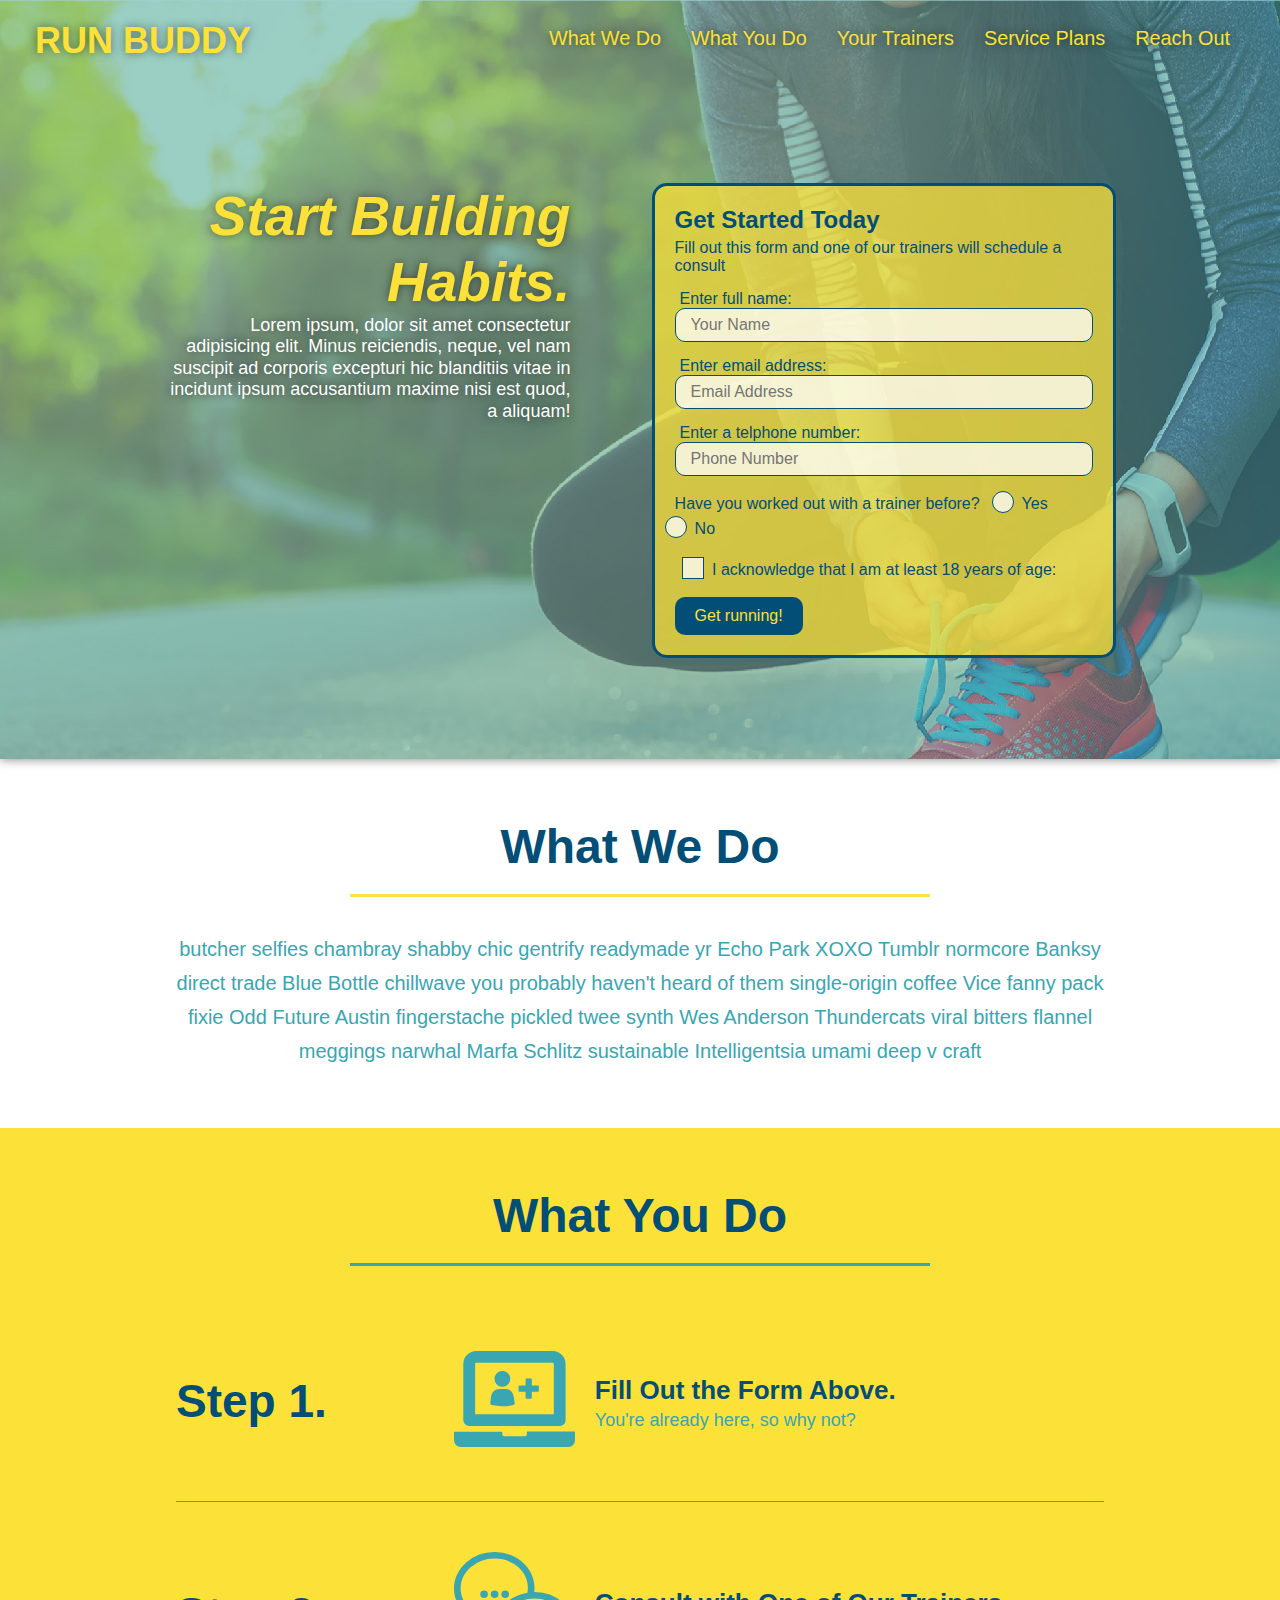
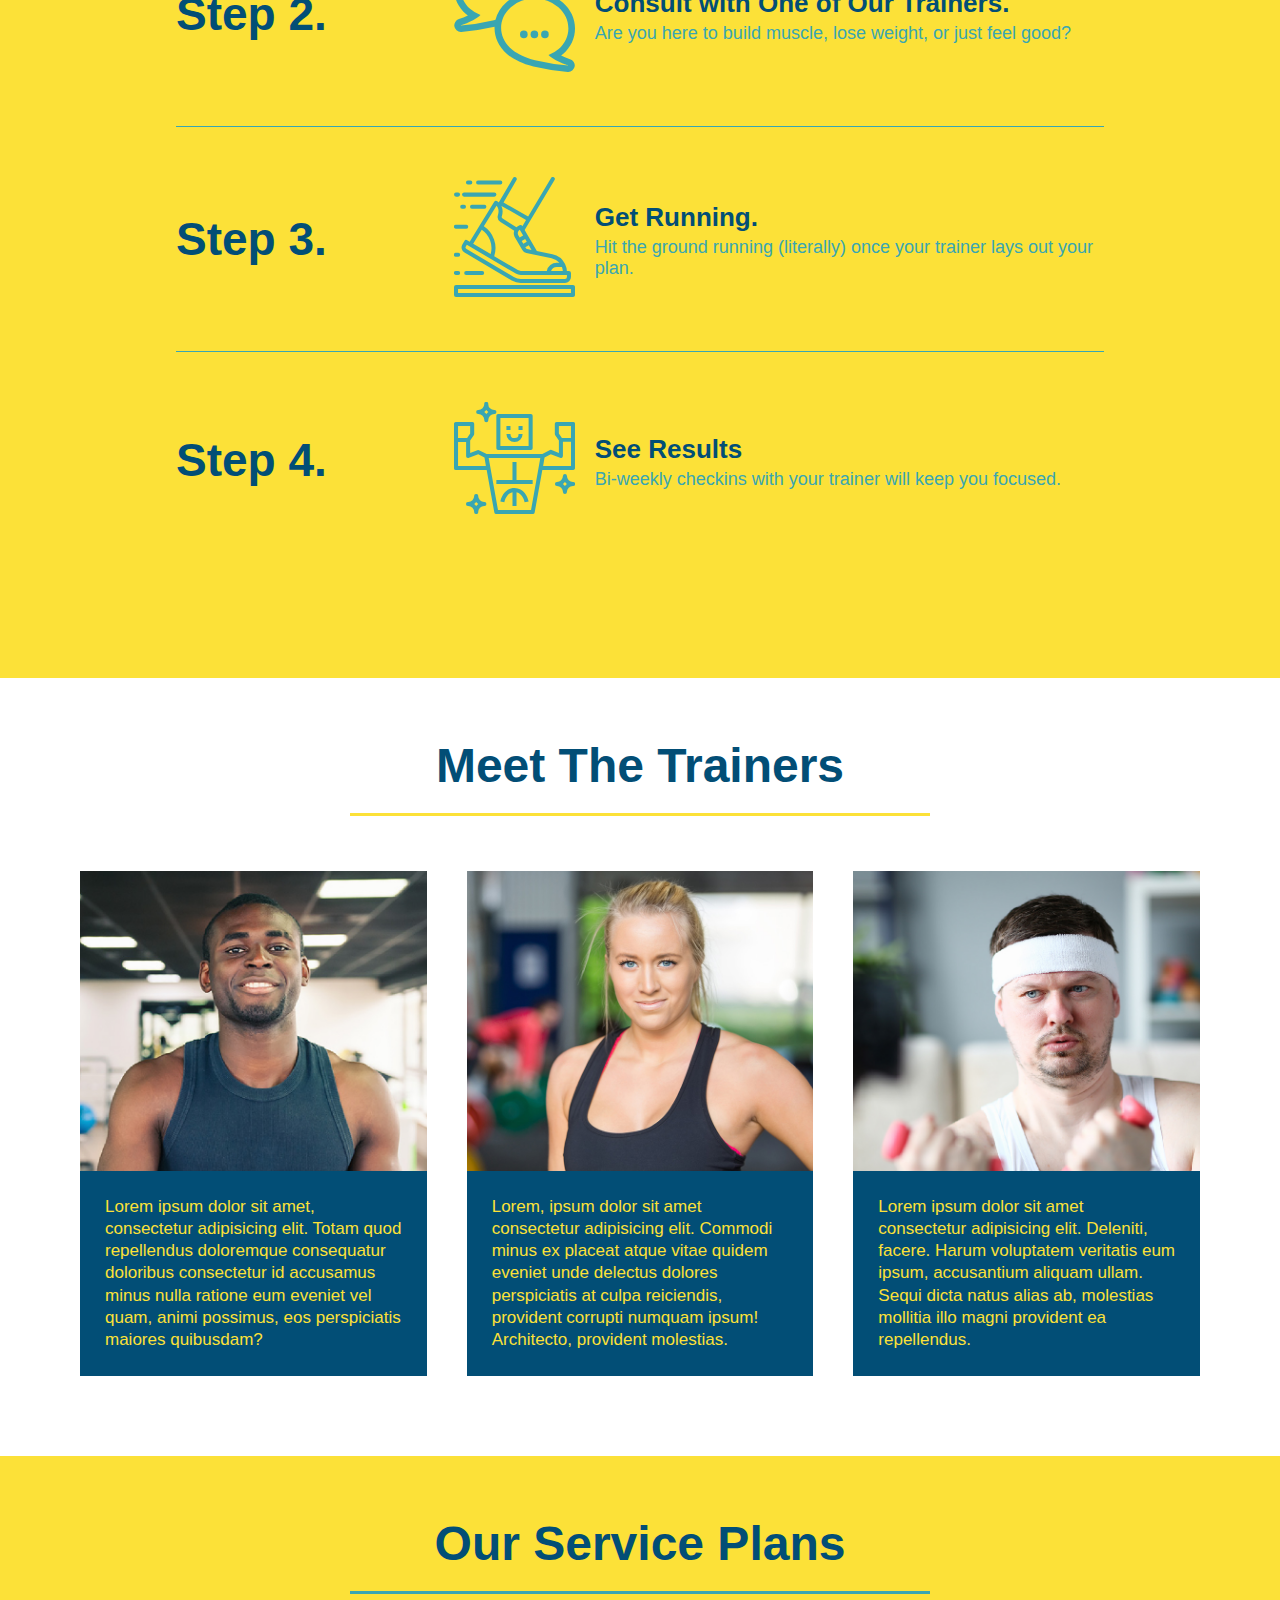
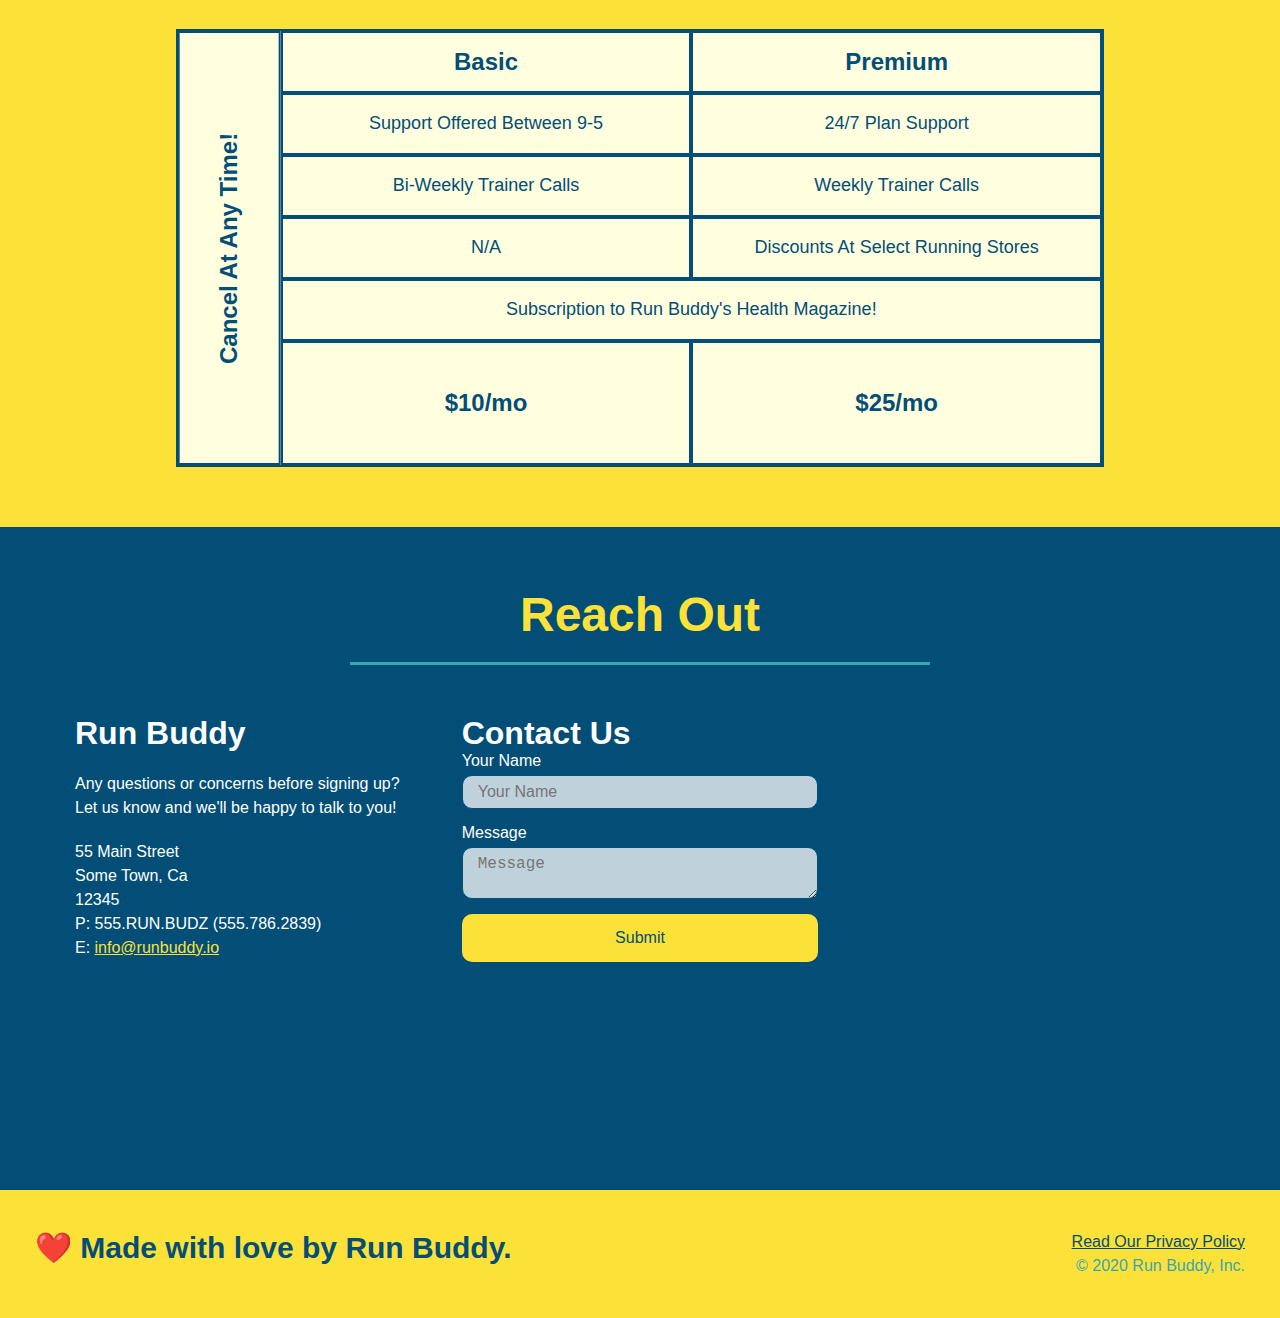
<file: index.html>
<!DOCTYPE html>
<html lang="en">
    <head>
        <meta charset="UTF-8" />
        <title>Run Buddy</title>
        <link rel="stylesheet" href="./assets/css/style.css"
        <meta name="viewport" content="width=device-width, initial-scale=1.0" />
    </head>
    <body>
        <!-- navigation -->
        <header>
            <h1>
                <a href="/">RUN BUDDY</a>
            </h1>
            <nav>
                <!--Unordered list element-->
                <ul>
                    <!--List item element-->
                    <li>
                        <!-- Anchor element-->
                        <a href="#what-we-do">What We Do</a>
                    </li>
                    <li>
                        <a href="#what-you-do">What You Do</a>
                    </li>
                    <li>
                        <a href="#your-trainers">Your Trainers</a>
                    </li>
                    <li>
                        <a href="#service-plans">Service Plans</a>
                    </li>
                    <li>
                        <a href="#reach-out">Reach Out</a>
                    </li>
                </ul>
            </nav>
        </header>

        <!-- hero/jumbotron -->
        <section class="hero">
            <div class="hero-cta">
                <h2>Start Building Habits.</h2>
                <p>
                    Lorem ipsum, dolor sit amet consectetur adipisicing elit. Minus reiciendis, neque, vel nam suscipit ad corporis excepturi hic blanditiis vitae in incidunt ipsum accusantium maxime nisi est quod, a aliquam!
                </p>
            </div>
            <div class="hero-form"> <!-------------------------------------------------UPDATING NEXT -->
                <h3>Get Started Today</h3>
                <p>Fill out this form and one of our trainers will schedule a consult</p>
                <!--FORM ELEMENT-->
                <form>
                    <label for="name">Enter full name:</label>
                    <input type="text" placeholder="Your Name" name="name" id="name" class="form-input"/>
                    <label for="email">Enter email address:</label>
                    <input type="email" placeholder="Email Address" name="email" id="email" class="form-input"/>
                    <label for="phone">Enter a telphone number:</label>
                    <input type="tel" placeholder="Phone Number" name="phone" id="phone" class="form-input"/>
                    <p>
                        Have you worked out with a trainer before?
                        <span class="radio-wrapper">
                            <input type="radio" name="trainer-confirm" id="trainer-yes" />
                            <label for="trainer-yes">Yes</label>
                        </span>
                        <span class="radio-wrapper">
                            <input type="radio" name="trainer-confirm" id="trainer-no" />
                            <label for="trainer-no">No</label>
                        </span>
                    </p>
                    <p>
                        <span class="checkbox-wrapper">
                            <input type="checkbox" name="consent-age" id="consent-age" />
                            <label for="consent-age">I acknowledge that I am at least 18 years of age:</label> 
                        </span>
                    </p>
                    <button type="submit">
                        Get running!
                    </button>
                </form>
            </div>
        </section>

        <!-- "what we do" section -->
        <section id="what-we-do" class="intro">
            <div class="flex-row">
                <h2 class="section-title primary-border">What We Do</h2>
            </div>
            <div class="flex-row">
                <p>
                    butcher selfies chambray shabby chic gentrify readymade yr Echo Park XOXO Tumblr normcore Banksy direct trade Blue Bottle chillwave you probably haven't heard of them single-origin coffee Vice fanny pack fixie Odd Future Austin fingerstache pickled twee synth Wes Anderson Thundercats viral bitters flannel meggings narwhal Marfa Schlitz sustainable Intelligentsia umami deep v craft
                </p>    
            </div>
        </section>
        <!-- "what you do" section -->
        <section id="what-you-do" class="steps">
            <div class="flex-row">
                <h2 class="section-title secondary-border">What You Do </h2>
            </div>
            <div class="step">
                <h3>Step 1.</h3>
                <div class="step-info">
                    <div class="step-img">
                        <img src="./assets/images/step-1.svg" alt="" />
                    </div>
                    <div class="step-text">
                        <h4>Fill Out the Form Above.</h4>
                        <p>You're already here, so why not?</p>
                    </div>
                </div>
            </div>
            <div class="step">
                <h3>Step 2.</h3>
                <div class="step-info">
                    <div class="step-img">
                        <img src="assets/images/step-2.svg" alt="" />
                    </div>
                    <div class="step-text">
                        <h4>Consult with One of Our Trainers.</h4>
                        <p>Are you here to build muscle, lose weight, or just feel good?</p>
                    </div> 
                </div>
            </div>
            <div class="step">
                <h3>Step 3.</h3>
                <div class="step-info">
                    <div class="step-img">
                        <img src="assets/images/step-3.svg" alt="xx" />            
                    </div>
                    <div class="step-text">
                        <h4>Get Running.</h4>
                        <p>Hit the ground running (literally) once your trainer lays out your plan.</p>        
                    </div>                    
                </div>
            </div>
            <div class="step">
                <h3>Step 4.</h3>
                <div class="step-info">
                    <div class="step-img">
                        <img src="assets/images/step-4.svg" alt="" />
                    </div> 
                    <div class="step-text">
                        <h4>See Results</h4>
                        <p>Bi-weekly checkins with your trainer will keep you focused.</p>
                    </div>
                </div>
            </div>
        </section>

        <!-- "meet the trainers" section -->
        <section id="your-trainers">
            <div class="flex-row">
                <h2 class="section-title primary-border">Meet The Trainers</h2>
            </div>
            <div class="trainers">
                <article class="trainer">
                    <div class="trainer-img trainer-1">
                        <div>
                            <h3>Aaron Stephens</h3>
                            <h4>Speed / Strength</h4>
                        </div>
                    </div>
                    <!-- <img src="assets/images/trainer-1.jpg" alt="Arron Stephns in his workout clothes, ready to pump iron" /> -->
                    <div class="trainer-bio">
                        <h3>Aaron Stephens</h3>
                        <h4>Speed / Strength</h4>
                        <p>
                            Lorem ipsum dolor sit amet, consectetur adipisicing elit. Totam quod repellendus doloremque consequatur doloribus consectetur id accusamus minus nulla ratione eum eveniet vel quam, animi possimus, eos perspiciatis maiores quibusdam?
                        </p>
                    </div>
                </article>
                <article class="trainer">
                    <div class="trainer-img trainer-2">
                        <div>
                            <h3>Joanna Gill</h3>
                            <h4>Endurance</h4>
                        </div>
                    </div>
                    <!-- <img src="assets/images/trainer-2.jpg" alt="Joanna Gill is cooling off after a workout" /> -->
                    <div class="trainer-bio">
                        <h3>Joanna Gill</h3>
                        <h4>Endurance</h4>
                        <p>
                            Lorem, ipsum dolor sit amet consectetur adipisicing elit. Commodi minus ex placeat atque vitae quidem eveniet unde delectus dolores perspiciatis at culpa reiciendis, provident corrupti numquam ipsum! Architecto, provident molestias.
                        </p>
                    </div>
                </article>
                <article class="trainer">
                    <div class="trainer-img trainer-3">
                        <div>
                            <h3>Harry "the Headband" Smith</h3>
                            <h4>Strength</h4>
                        </div>
                    </div>
                    <!-- <img src="assets/images/trainer-3.jpg" alt="Harry Smith wearing a headband and lifting comically small pink weights" /> -->
                    <div class="trainer-bio">
                        <h3>Harry "the Headband" Smith</h3>
                        <h4>Strength</h4>
                        <p>
                            Lorem ipsum dolor sit amet consectetur adipisicing elit. Deleniti, facere. Harum voluptatem veritatis eum ipsum, accusantium aliquam ullam. Sequi dicta natus alias ab, molestias mollitia illo magni provident ea repellendus.
                        </p>
                    </div>
                </article>
            </div>
        </section>
        <!---------------------------------Grid Payment Plan-->
        <section id="service-plans" class="services">
            <h2 class="section-title secondary-border">
                Our Service Plans
            </h2>
            <div class="service-grid-wrapper">
                <div class="service-grid-container">
                    <!--Table Headers-->
                    <div class="service-grid-item grid-head basic">Basic</div>
                    <div class="service-grid-item grid-head premium">Premium</div>
                    <!--Table body-->
                    <div class="service-grid-item basic">Support Offered Between 9-5</div>
                    <div class="service-grid-item premium">24/7 Plan Support</div>
                    <div class="service-grid-item basic">Bi-Weekly Trainer Calls</div>
                    <div class="service-grid-item premium">Weekly Trainer Calls</div>
                    <div class="service-grid-item basic">N/A</div>
                    <div class="service-grid-item premium">Discounts At Select Running Stores</div>
                    <div class="service-grid-item both">Subscription to Run Buddy's Health Magazine!</div>
                    <div class="service-grid-item grid-price basic">$10/mo</div>
                    <div class="service-grid-item grid-price premium">$25/mo</div>
                    <div class="service-grid-item cancel">Cancel At Any Time!</div>
                </div>
            </div>
        </section>
        <!-- "reach out" -->
        <section id="reach-out" class="contactdata">
            <div class="flex-row">
                <h2 class="section-title secondary-border">Reach Out</h2>
            </div>
            <div class="contact-info">
                <div>
                    <h3>Run Buddy</h3>
                    <p>
                        Any questions or concerns before signing up?
                        <br />
                        Let us know and we'll be happy to talk to you!
                    </p>
                    <address>
                        55 Main Street <br />
                        Some Town, Ca <br />
                        12345 <br />
                        P: 555.RUN.BUDZ (555.786.2839) <br />
                        E: <a href="mailto:info@runbuddy.io">info@runbuddy.io</a>
                    </address>
                </div>
                <div class="contact-form">
                    <h3>Contact Us</h3>
                    <form>
                        <label for="contact-name">Your Name</label>
                        <input type="text" id="contact-name" placeholder="Your Name" />

                        <label for="contact-message">Message</label>
                        <textarea id="contact-message" placeholder="Message"></textarea>

                        <button type="submit">Submit</button>
                    </form>
                </div>
                <iframe src="https://www.google.com/maps/embed?pb=!1m14!1m8!1m3!1d14438.32615020356!2d-89.5583681589232!3d42.98123944403995!3m2!1i1024!2i768!4f13.1!3m3!1m2!1s0x8807b0883a88e4c1%3A0xfd5e193fec3180d0!2sVerona%20Beach!5e0!3m2!1sen!2sus!4v1606801783204!5m2!1sen!2sus" 
                frameborder="0" 
                style="border:0;" 
                allowfullscreen="" 
                aria-hidden="false" 
                tabindex="0"
            >
                </iframe>
            </div>
        </section>
        <!-- "footer -->
        <footer>
            <h2>❤️ Made with love by Run Buddy.</h2>
            <div>
                <a href="./privacy-policy.html">Read Our Privacy Policy</a><br />
                &copy; 2020 Run Buddy, Inc.
            </div>
        </footer>

    </body>
</html>
</file>
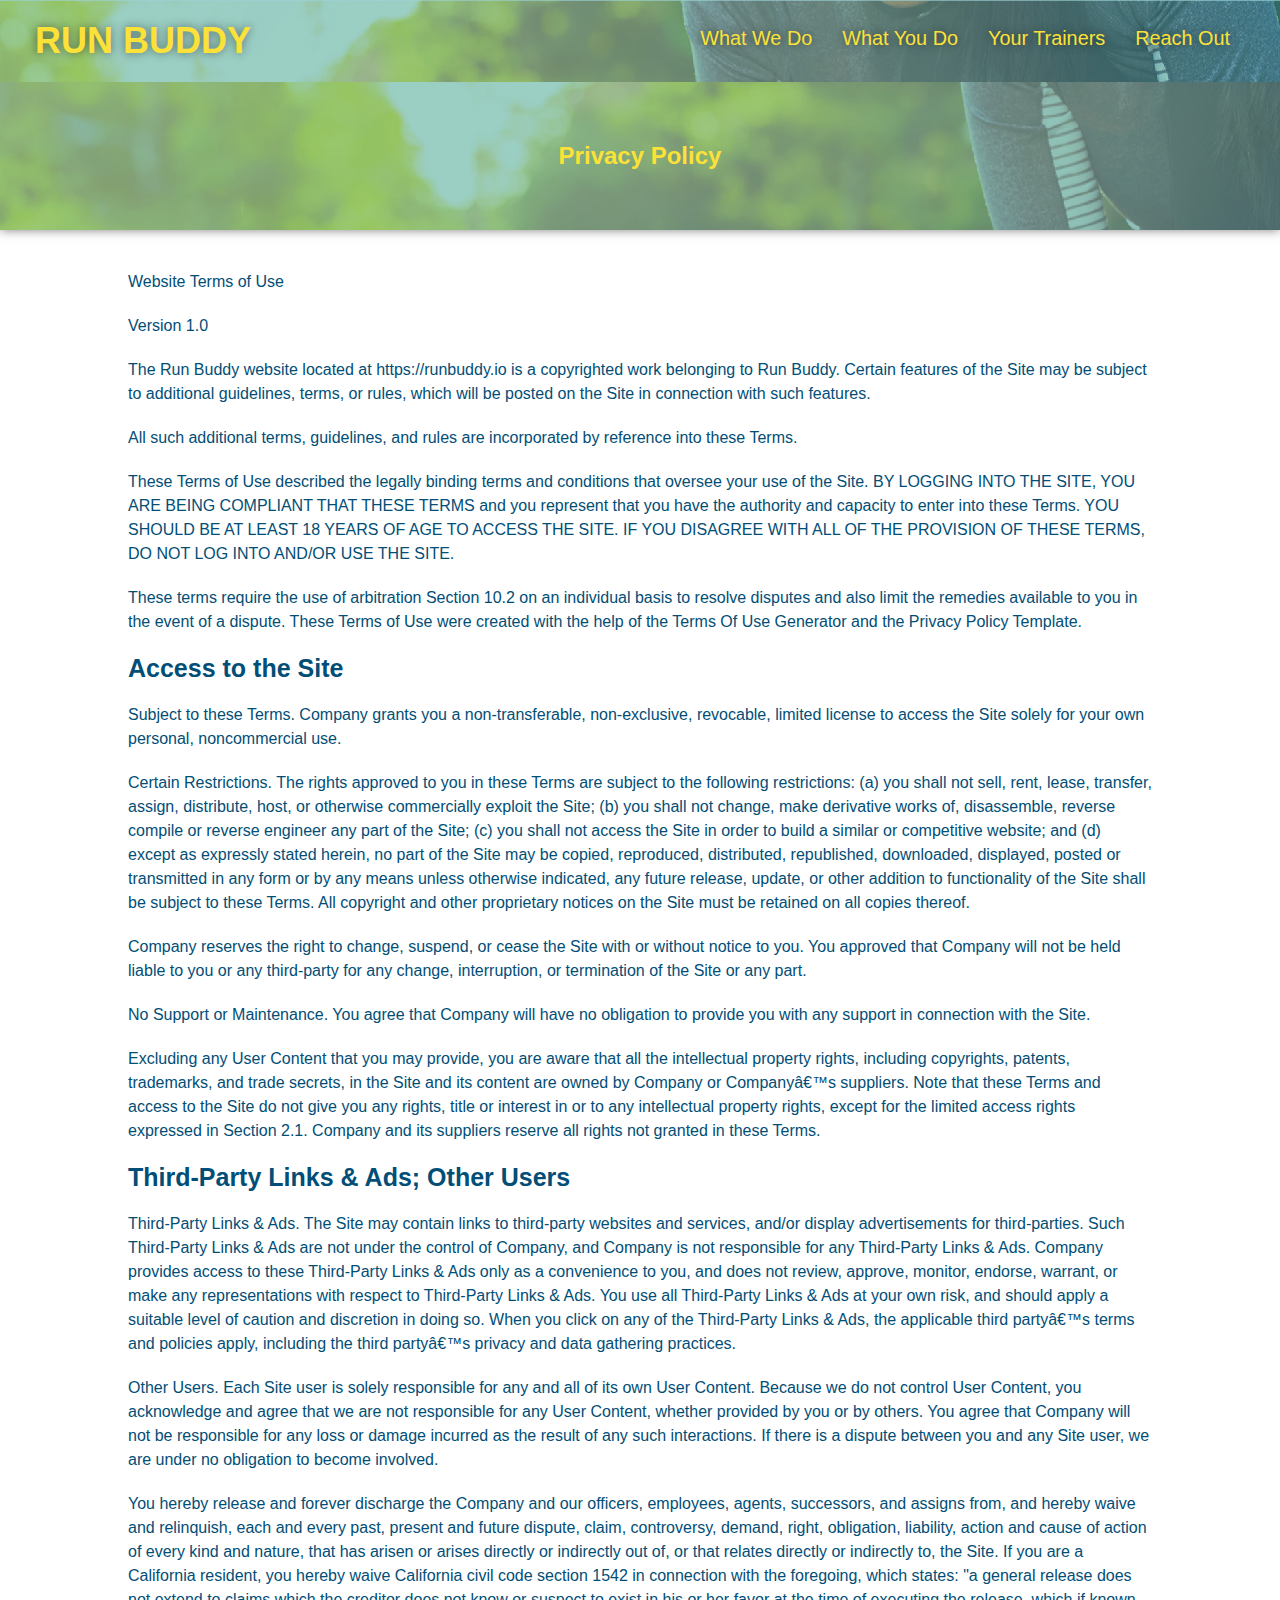
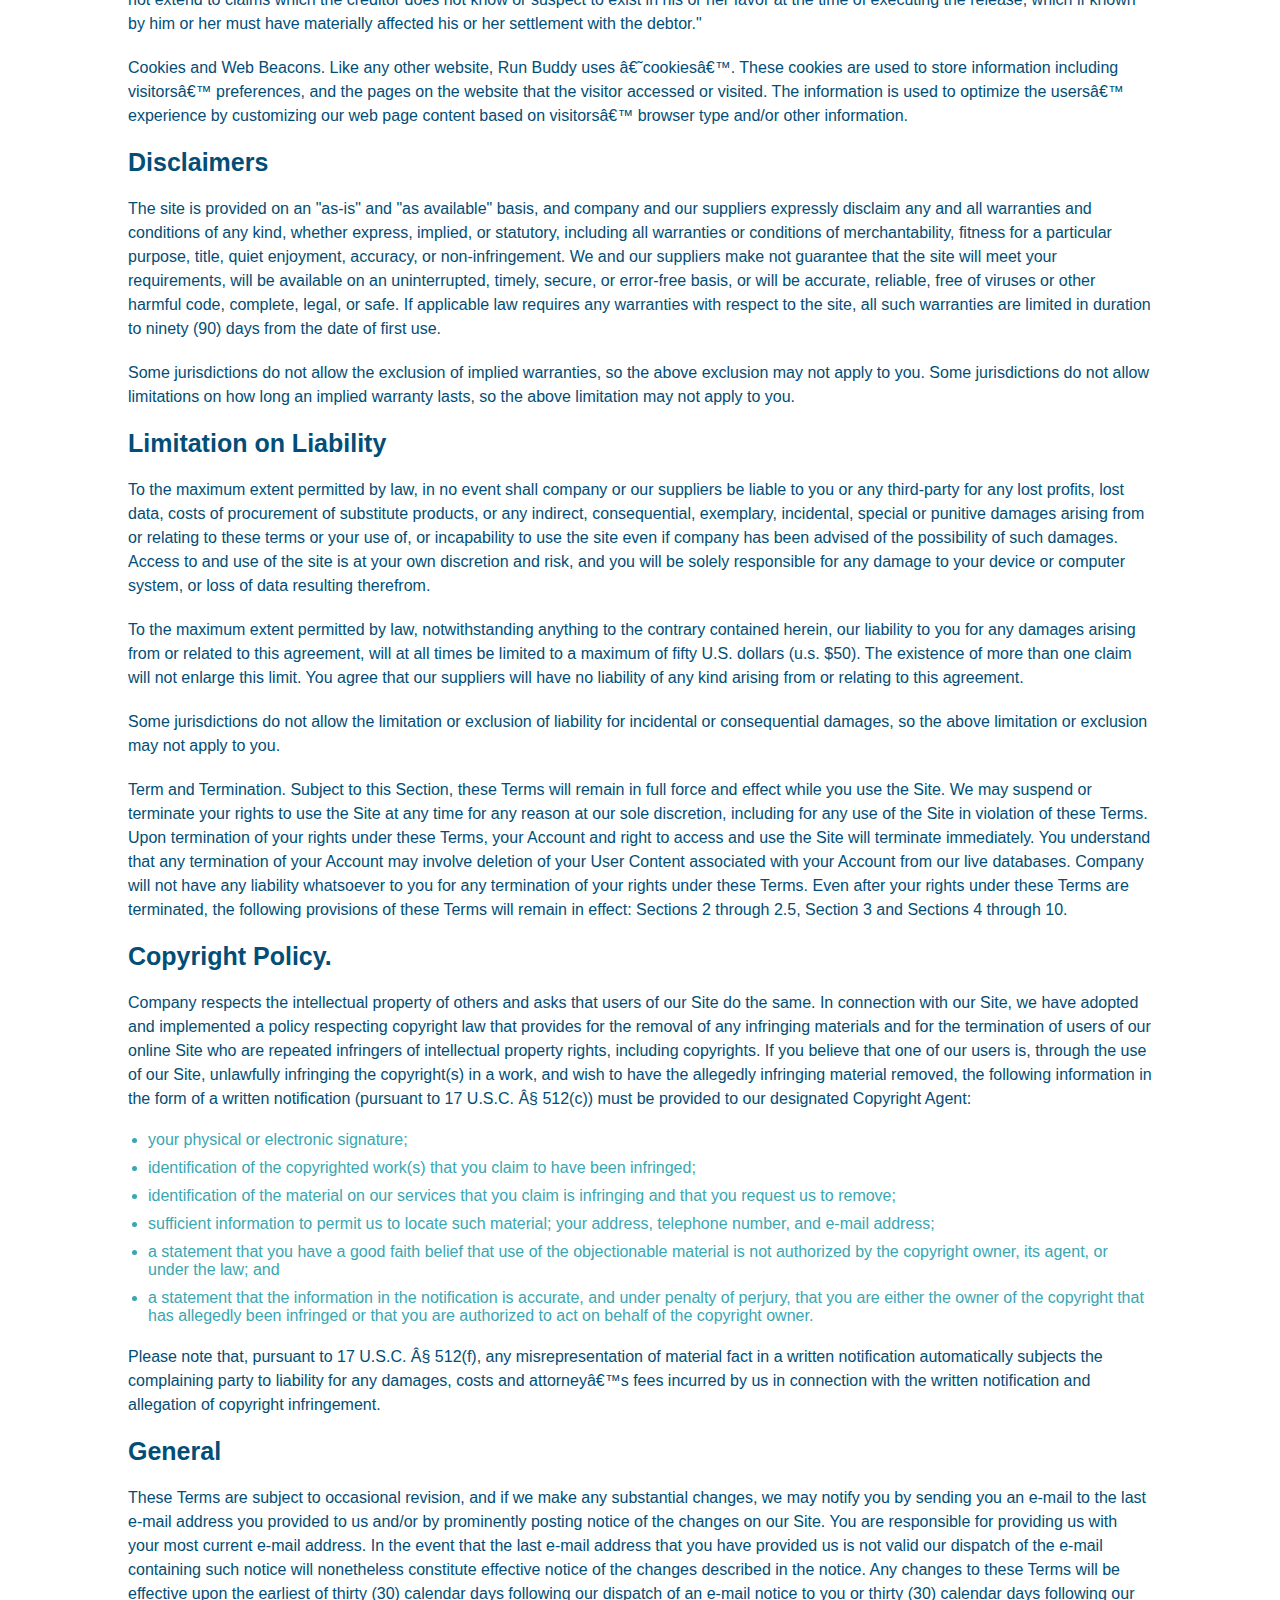
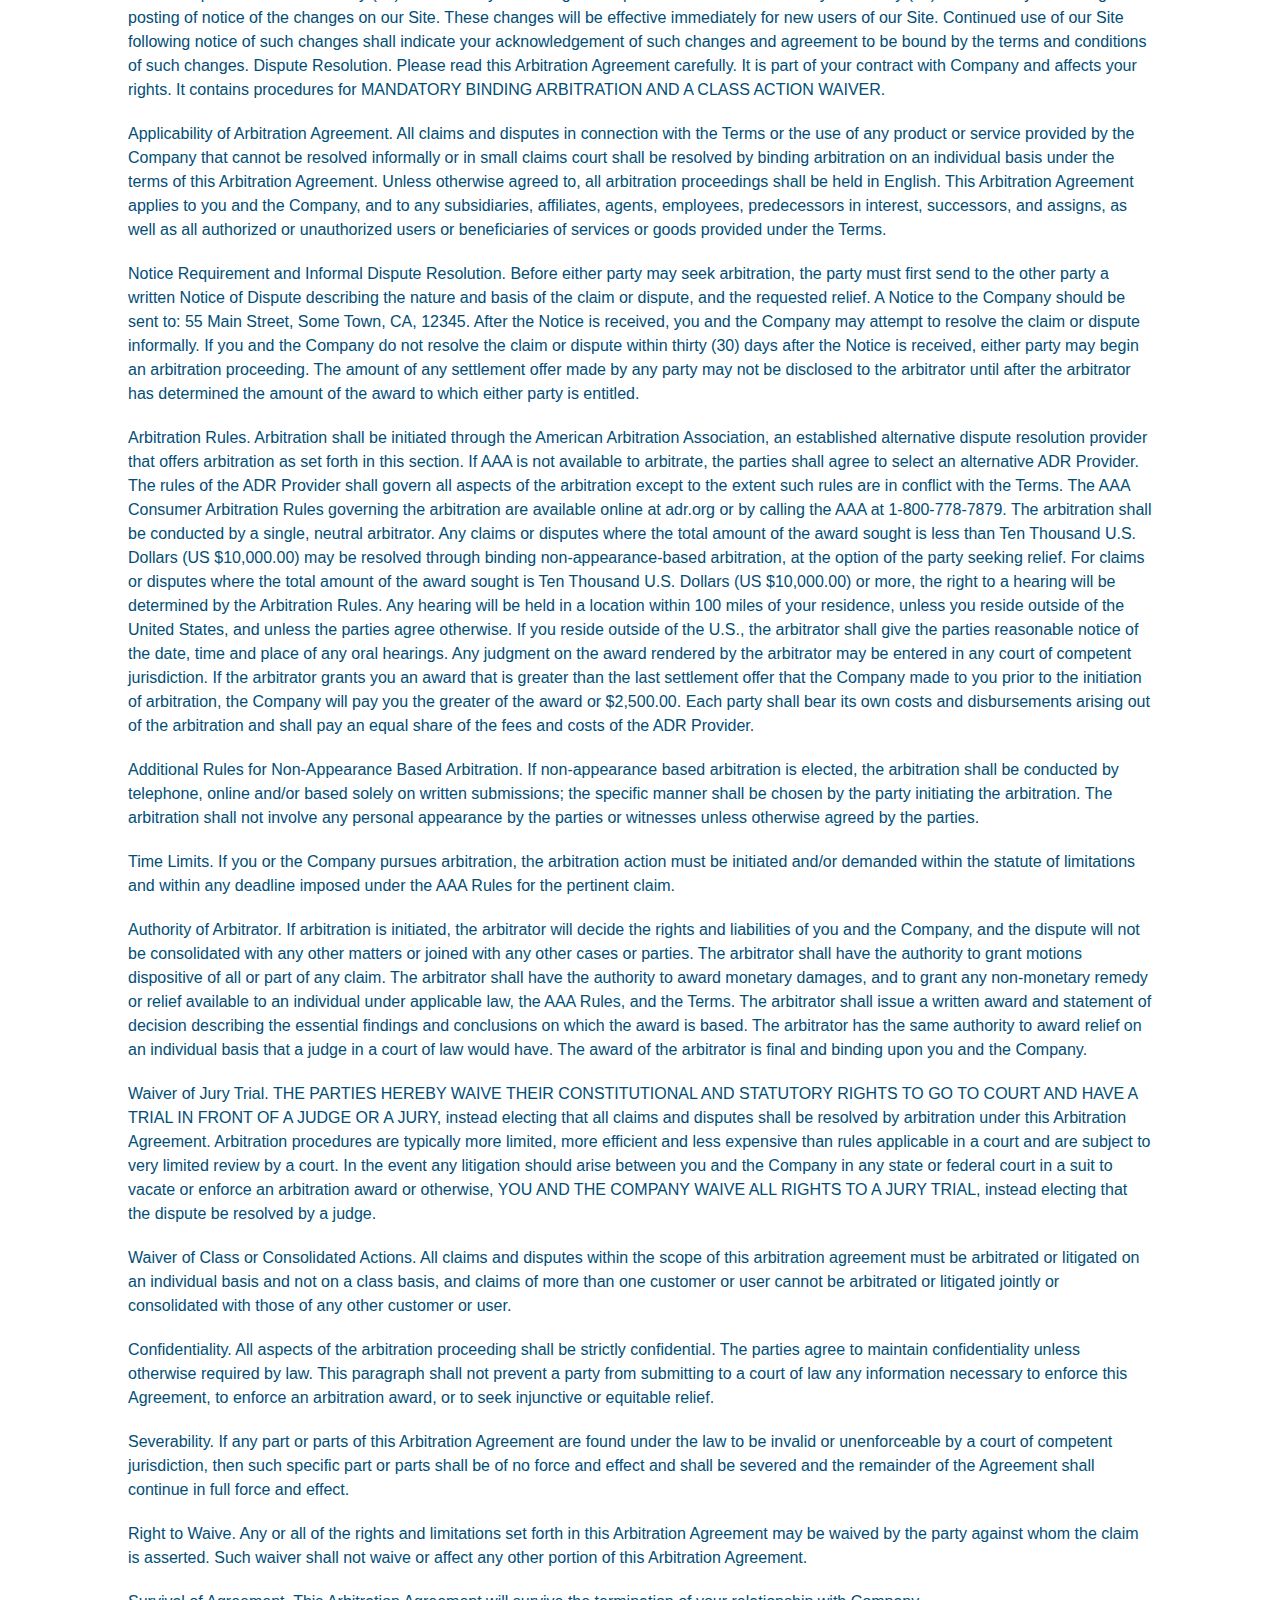
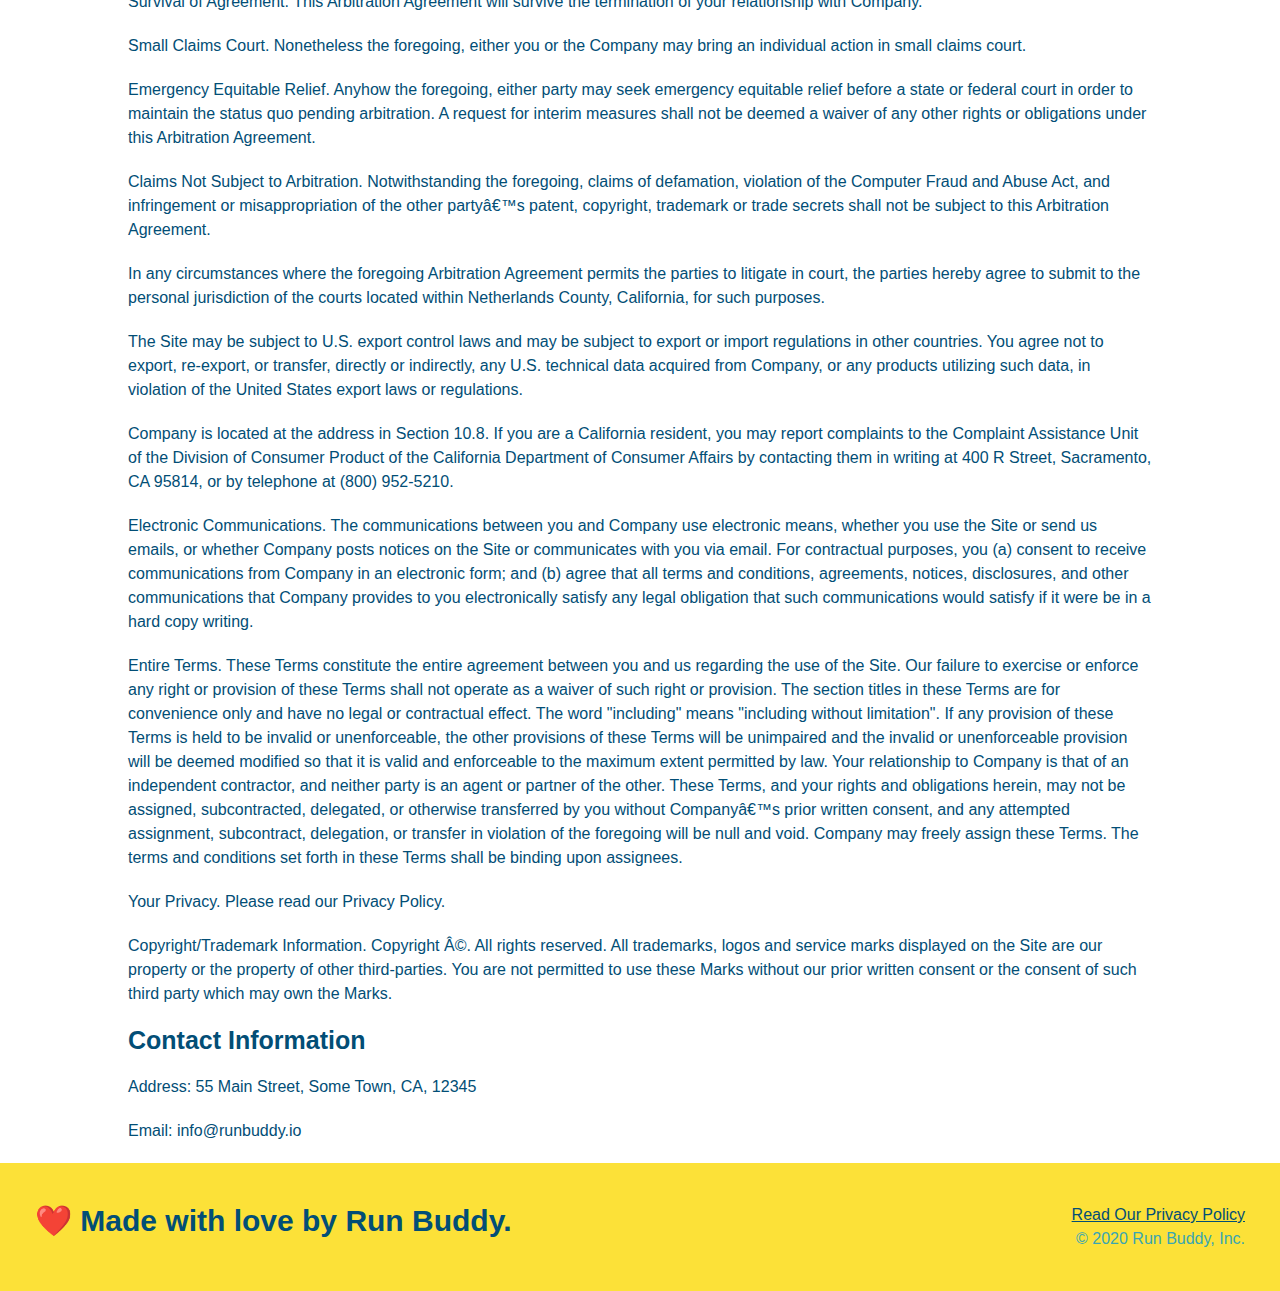
<file: privacy-policy.html>
<!DOCTYPE html>
<html lang="en">
    <head>
        <meta charset="utf-8">
        <title>Privacy Policy - Run Buddy</title>
        <link rel="stylesheet" href="./assets/css/style.css" />
        <link rel="stylesheet" href="./assets/css/secondary-styles.css" />
        <meta name="viewport" content="width=device-width, initial-scale=1.0" />
    </head>
    <body>
        <!-- navigation -->
        <header>
            <h1>
                <a href="/">RUN BUDDY</a>
            </h1>
            <nav>
                <!--Unordered list element-->
                <ul>
                    <!--List item element-->
                    <li>
                        <!-- Anchor element-->
                        <a href="./index.html#what-we-do">What We Do</a>
                    </li>
                    <li>
                        <a href="./index.html#what-you-do">What You Do</a>
                    </li>
                    <li>
                        <a href="./index.html#your-trainers">Your Trainers</a>
                    </li>
                    <li>
                        <a href="./index.html#reach-out">Reach Out</a>
                    </li>
                </ul>
            </nav>
        </header>

        <!-- hero/jumbotron -->
        <section class="hero">
            <h2 class="page-title">
                Privacy Policy
            </h2>
        </section>
        <article class="secondary-content">
            <p>
                Website Terms of Use
              </p>
        
              <p>
                Version 1.0
              </p>
        
              <p>
                The Run Buddy website located at https://runbuddy.io is a copyrighted work belonging to Run Buddy. Certain
                features of the Site may be subject to additional guidelines, terms, or rules, which will be posted on the Site
                in connection with such features.
              </p>
        
              <p>
                All such additional terms, guidelines, and rules are incorporated by reference into these Terms.
              </p>
        
              <p>
                These Terms of Use described the legally binding terms and conditions that oversee your use of the Site. BY
                LOGGING INTO THE SITE, YOU ARE BEING COMPLIANT THAT THESE TERMS and you represent that you have the authority
                and capacity to enter into these Terms. YOU SHOULD BE AT LEAST 18 YEARS OF AGE TO ACCESS THE SITE. IF YOU
                DISAGREE WITH ALL OF THE PROVISION OF THESE TERMS, DO NOT LOG INTO AND/OR USE THE SITE.
              </p>
        
              <p>
                These terms require the use of arbitration Section 10.2 on an individual basis to resolve disputes and also
                limit the remedies available to you in the event of a dispute. These Terms of Use were created with the help of
                the Terms Of Use Generator and the Privacy Policy Template.
              </p>
        
              <h3>
                Access to the Site
              </h3>
        
              <p>
                Subject to these Terms. Company grants you a non-transferable, non-exclusive, revocable, limited license to
                access the Site solely for your own personal, noncommercial use.
              </p>
        
              <p>
                Certain Restrictions. The rights approved to you in these Terms are subject to the following restrictions: (a)
                you shall not sell, rent, lease, transfer, assign, distribute, host, or otherwise commercially exploit the Site;
                (b) you shall not change, make derivative works of, disassemble, reverse compile or reverse engineer any part of
                the Site; (c) you shall not access the Site in order to build a similar or competitive website; and (d) except
                as expressly stated herein, no part of the Site may be copied, reproduced, distributed, republished, downloaded,
                displayed, posted or transmitted in any form or by any means unless otherwise indicated, any future release,
                update, or other addition to functionality of the Site shall be subject to these Terms. All copyright and other
                proprietary notices on the Site must be retained on all copies thereof.
              </p>
        
              <p>
                Company reserves the right to change, suspend, or cease the Site with or without notice to you. You approved
                that Company will not be held liable to you or any third-party for any change, interruption, or termination of
                the Site or any part.
              </p>
        
              <p>
                No Support or Maintenance. You agree that Company will have no obligation to provide you with any support in
                connection with the Site.
              </p>
        
              <p>
                Excluding any User Content that you may provide, you are aware that all the intellectual property rights,
                including copyrights, patents, trademarks, and trade secrets, in the Site and its content are owned by Company
                or Companyâ€™s suppliers. Note that these Terms and access to the Site do not give you any rights, title or
                interest in or to any intellectual property rights, except for the limited access rights expressed in Section
                2.1. Company and its suppliers reserve all rights not granted in these Terms.
              </p>
        
              <h3>
                Third-Party Links & Ads; Other Users
              </h3>
        
              <p>
                Third-Party Links & Ads. The Site may contain links to third-party websites and services, and/or display
                advertisements for third-parties. Such Third-Party Links & Ads are not under the control of Company, and Company
                is not responsible for any Third-Party Links & Ads. Company provides access to these Third-Party Links & Ads
                only as a convenience to you, and does not review, approve, monitor, endorse, warrant, or make any
                representations with respect to Third-Party Links & Ads. You use all Third-Party Links & Ads at your own risk,
                and should apply a suitable level of caution and discretion in doing so. When you click on any of the
                Third-Party Links & Ads, the applicable third partyâ€™s terms and policies apply, including the third partyâ€™s
                privacy and data gathering practices.
              </p>
        
              <p>
                Other Users. Each Site user is solely responsible for any and all of its own User Content. Because we do not
                control User Content, you acknowledge and agree that we are not responsible for any User Content, whether
                provided by you or by others. You agree that Company will not be responsible for any loss or damage incurred as
                the result of any such interactions. If there is a dispute between you and any Site user, we are under no
                obligation to become involved.
              </p>
        
              <p>
                You hereby release and forever discharge the Company and our officers, employees, agents, successors, and
                assigns from, and hereby waive and relinquish, each and every past, present and future dispute, claim,
                controversy, demand, right, obligation, liability, action and cause of action of every kind and nature, that has
                arisen or arises directly or indirectly out of, or that relates directly or indirectly to, the Site. If you are
                a California resident, you hereby waive California civil code section 1542 in connection with the foregoing,
                which states: "a general release does not extend to claims which the creditor does not know or suspect to exist
                in his or her favor at the time of executing the release, which if known by him or her must have materially
                affected his or her settlement with the debtor."
              </p>
        
              <p>
                Cookies and Web Beacons. Like any other website, Run Buddy uses â€˜cookiesâ€™. These cookies are used to store
                information including visitorsâ€™ preferences, and the pages on the website that the visitor accessed or visited.
                The information is used to optimize the usersâ€™ experience by customizing our web page content based on visitorsâ€™
                browser type and/or other information.
              </p>
        
              <h3>
                Disclaimers
              </h3>
        
              <p>
                The site is provided on an "as-is" and "as available" basis, and company and our suppliers expressly disclaim
                any and all warranties and conditions of any kind, whether express, implied, or statutory, including all
                warranties or conditions of merchantability, fitness for a particular purpose, title, quiet enjoyment, accuracy,
                or non-infringement. We and our suppliers make not guarantee that the site will meet your requirements, will be
                available on an uninterrupted, timely, secure, or error-free basis, or will be accurate, reliable, free of
                viruses or other harmful code, complete, legal, or safe. If applicable law requires any warranties with respect
                to the site, all such warranties are limited in duration to ninety (90) days from the date of first use.
              </p>
        
              <p>
                Some jurisdictions do not allow the exclusion of implied warranties, so the above exclusion may not apply to
                you. Some jurisdictions do not allow limitations on how long an implied warranty lasts, so the above limitation
                may not apply to you.
              </p>
        
              <h3>
                Limitation on Liability
              </h3>
        
              <p>
                To the maximum extent permitted by law, in no event shall company or our suppliers be liable to you or any
                third-party for any lost profits, lost data, costs of procurement of substitute products, or any indirect,
                consequential, exemplary, incidental, special or punitive damages arising from or relating to these terms or
                your use of, or incapability to use the site even if company has been advised of the possibility of such
                damages. Access to and use of the site is at your own discretion and risk, and you will be solely responsible
                for any damage to your device or computer system, or loss of data resulting therefrom.
              </p>
        
              <p>
                To the maximum extent permitted by law, notwithstanding anything to the contrary contained herein, our liability
                to you for any damages arising from or related to this agreement, will at all times be limited to a maximum of
                fifty U.S. dollars (u.s. $50). The existence of more than one claim will not enlarge this limit. You agree that
                our suppliers will have no liability of any kind arising from or relating to this agreement.
              </p>
        
              <p>
                Some jurisdictions do not allow the limitation or exclusion of liability for incidental or consequential
                damages, so the above limitation or exclusion may not apply to you.
              </p>
        
              <p>
                Term and Termination. Subject to this Section, these Terms will remain in full force and effect while you use
                the Site. We may suspend or terminate your rights to use the Site at any time for any reason at our sole
                discretion, including for any use of the Site in violation of these Terms. Upon termination of your rights under
                these Terms, your Account and right to access and use the Site will terminate immediately. You understand that
                any termination of your Account may involve deletion of your User Content associated with your Account from our
                live databases. Company will not have any liability whatsoever to you for any termination of your rights under
                these Terms. Even after your rights under these Terms are terminated, the following provisions of these Terms
                will remain in effect: Sections 2 through 2.5, Section 3 and Sections 4 through 10.
              </p>
        
              <h3>
                Copyright Policy.
              </h3>
        
              <p>
                Company respects the intellectual property of others and asks that users of our Site do the same. In connection
                with our Site, we have adopted and implemented a policy respecting copyright law that provides for the removal
                of any infringing materials and for the termination of users of our online Site who are repeated infringers of
                intellectual property rights, including copyrights. If you believe that one of our users is, through the use of
                our Site, unlawfully infringing the copyright(s) in a work, and wish to have the allegedly infringing material
                removed, the following information in the form of a written notification (pursuant to 17 U.S.C. Â§ 512(c)) must
                be provided to our designated Copyright Agent:
              </p>
        
              <ul>
                <li>
                  your physical or electronic signature;
                </li>
                <li>
                  identification of the copyrighted work(s) that you claim to have been infringed;
                </li>
                <li>
                  identification of the material on our services that you claim is infringing and that you request us to remove;
                </li>
                <li>
                  sufficient information to permit us to locate such material; your address, telephone number, and e-mail
                  address;
                </li>
                <li>
                  a statement that you have a good faith belief that use of the objectionable material is not authorized by the
                  copyright owner, its agent, or under the law; and
                </li>
                <li>
                  a statement that the information in the notification is accurate, and under penalty of perjury, that you are
                  either the owner of the copyright that has allegedly been infringed or that you are authorized to act on
                  behalf of the copyright owner.
                </li>
              </ul>
        
              <p>
                Please note that, pursuant to 17 U.S.C. Â§ 512(f), any misrepresentation of material fact in a written
                notification automatically subjects the complaining party to liability for any damages, costs and attorneyâ€™s
                fees incurred by us in connection with the written notification and allegation of copyright infringement.
              </p>
        
              <h3>
                General
              </h3>
        
              <p>
                These Terms are subject to occasional revision, and if we make any substantial changes, we may notify you by
                sending you an e-mail to the last e-mail address you provided to us and/or by prominently posting notice of the
                changes on our Site. You are responsible for providing us with your most current e-mail address. In the event
                that the last e-mail address that you have provided us is not valid our dispatch of the e-mail containing such
                notice will nonetheless constitute effective notice of the changes described in the notice. Any changes to these
                Terms will be effective upon the earliest of thirty (30) calendar days following our dispatch of an e-mail
                notice to you or thirty (30) calendar days following our posting of notice of the changes on our Site. These
                changes will be effective immediately for new users of our Site. Continued use of our Site following notice of
                such changes shall indicate your acknowledgement of such changes and agreement to be bound by the terms and
                conditions of such changes. Dispute Resolution. Please read this Arbitration Agreement carefully. It is part of
                your contract with Company and affects your rights. It contains procedures for MANDATORY BINDING ARBITRATION AND
                A CLASS ACTION WAIVER.
              </p>
        
              <p>
                Applicability of Arbitration Agreement. All claims and disputes in connection with the Terms or the use of any
                product or service provided by the Company that cannot be resolved informally or in small claims court shall be
                resolved by binding arbitration on an individual basis under the terms of this Arbitration Agreement. Unless
                otherwise agreed to, all arbitration proceedings shall be held in English. This Arbitration Agreement applies to
                you and the Company, and to any subsidiaries, affiliates, agents, employees, predecessors in interest,
                successors, and assigns, as well as all authorized or unauthorized users or beneficiaries of services or goods
                provided under the Terms.
              </p>
        
              <p>
                Notice Requirement and Informal Dispute Resolution. Before either party may seek arbitration, the party must
                first send to the other party a written Notice of Dispute describing the nature and basis of the claim or
                dispute, and the requested relief. A Notice to the Company should be sent to: 55 Main Street, Some Town, CA,
                12345. After the Notice is received, you and the Company may attempt to resolve the claim or dispute informally.
                If you and the Company do not resolve the claim or dispute within thirty (30) days after the Notice is received,
                either party may begin an arbitration proceeding. The amount of any settlement offer made by any party may not
                be disclosed to the arbitrator until after the arbitrator has determined the amount of the award to which either
                party is entitled.
              </p>
        
              <p>
                Arbitration Rules. Arbitration shall be initiated through the American Arbitration Association, an established
                alternative dispute resolution provider that offers arbitration as set forth in this section. If AAA is not
                available to arbitrate, the parties shall agree to select an alternative ADR Provider. The rules of the ADR
                Provider shall govern all aspects of the arbitration except to the extent such rules are in conflict with the
                Terms. The AAA Consumer Arbitration Rules governing the arbitration are available online at adr.org or by
                calling the AAA at 1-800-778-7879. The arbitration shall be conducted by a single, neutral arbitrator. Any
                claims or disputes where the total amount of the award sought is less than Ten Thousand U.S. Dollars (US
                $10,000.00) may be resolved through binding non-appearance-based arbitration, at the option of the party seeking
                relief. For claims or disputes where the total amount of the award sought is Ten Thousand U.S. Dollars (US
                $10,000.00) or more, the right to a hearing will be determined by the Arbitration Rules. Any hearing will be
                held in a location within 100 miles of your residence, unless you reside outside of the United States, and
                unless the parties agree otherwise. If you reside outside of the U.S., the arbitrator shall give the parties
                reasonable notice of the date, time and place of any oral hearings. Any judgment on the award rendered by the
                arbitrator may be entered in any court of competent jurisdiction. If the arbitrator grants you an award that is
                greater than the last settlement offer that the Company made to you prior to the initiation of arbitration, the
                Company will pay you the greater of the award or $2,500.00. Each party shall bear its own costs and
                disbursements arising out of the arbitration and shall pay an equal share of the fees and costs of the ADR
                Provider.
              </p>
        
              <p>
                Additional Rules for Non-Appearance Based Arbitration. If non-appearance based arbitration is elected, the
                arbitration shall be conducted by telephone, online and/or based solely on written submissions; the specific
                manner shall be chosen by the party initiating the arbitration. The arbitration shall not involve any personal
                appearance by the parties or witnesses unless otherwise agreed by the parties.
              </p>
        
              <p>
                Time Limits. If you or the Company pursues arbitration, the arbitration action must be initiated and/or demanded
                within the statute of limitations and within any deadline imposed under the AAA Rules for the pertinent claim.
              </p>
        
              <p>
                Authority of Arbitrator. If arbitration is initiated, the arbitrator will decide the rights and liabilities of
                you and the Company, and the dispute will not be consolidated with any other matters or joined with any other
                cases or parties. The arbitrator shall have the authority to grant motions dispositive of all or part of any
                claim. The arbitrator shall have the authority to award monetary damages, and to grant any non-monetary remedy
                or relief available to an individual under applicable law, the AAA Rules, and the Terms. The arbitrator shall
                issue a written award and statement of decision describing the essential findings and conclusions on which the
                award is based. The arbitrator has the same authority to award relief on an individual basis that a judge in a
                court of law would have. The award of the arbitrator is final and binding upon you and the Company.
              </p>
        
              <p>
                Waiver of Jury Trial. THE PARTIES HEREBY WAIVE THEIR CONSTITUTIONAL AND STATUTORY RIGHTS TO GO TO COURT AND HAVE
                A TRIAL IN FRONT OF A JUDGE OR A JURY, instead electing that all claims and disputes shall be resolved by
                arbitration under this Arbitration Agreement. Arbitration procedures are typically more limited, more efficient
                and less expensive than rules applicable in a court and are subject to very limited review by a court. In the
                event any litigation should arise between you and the Company in any state or federal court in a suit to vacate
                or enforce an arbitration award or otherwise, YOU AND THE COMPANY WAIVE ALL RIGHTS TO A JURY TRIAL, instead
                electing that the dispute be resolved by a judge.
              </p>
        
              <p>
                Waiver of Class or Consolidated Actions. All claims and disputes within the scope of this arbitration agreement
                must be arbitrated or litigated on an individual basis and not on a class basis, and claims of more than one
                customer or user cannot be arbitrated or litigated jointly or consolidated with those of any other customer or
                user.
              </p>
        
              <p>
                Confidentiality. All aspects of the arbitration proceeding shall be strictly confidential. The parties agree to
                maintain confidentiality unless otherwise required by law. This paragraph shall not prevent a party from
                submitting to a court of law any information necessary to enforce this Agreement, to enforce an arbitration
                award, or to seek injunctive or equitable relief.
              </p>
        
              <p>
                Severability. If any part or parts of this Arbitration Agreement are found under the law to be invalid or
                unenforceable by a court of competent jurisdiction, then such specific part or parts shall be of no force and
                effect and shall be severed and the remainder of the Agreement shall continue in full force and effect.
              </p>
        
              <p>
                Right to Waive. Any or all of the rights and limitations set forth in this Arbitration Agreement may be waived
                by the party against whom the claim is asserted. Such waiver shall not waive or affect any other portion of this
                Arbitration Agreement.
              </p>
        
              <p>
                Survival of Agreement. This Arbitration Agreement will survive the termination of your relationship with
                Company.
              </p>
        
              <p>
                Small Claims Court. Nonetheless the foregoing, either you or the Company may bring an individual action in small
                claims court.
              </p>
        
              <p>
                Emergency Equitable Relief. Anyhow the foregoing, either party may seek emergency equitable relief before a
                state or federal court in order to maintain the status quo pending arbitration. A request for interim measures
                shall not be deemed a waiver of any other rights or obligations under this Arbitration Agreement.
              </p>
        
              <p>
                Claims Not Subject to Arbitration. Notwithstanding the foregoing, claims of defamation, violation of the
                Computer Fraud and Abuse Act, and infringement or misappropriation of the other partyâ€™s patent, copyright,
                trademark or trade secrets shall not be subject to this Arbitration Agreement.
              </p>
        
              <p>
                In any circumstances where the foregoing Arbitration Agreement permits the parties to litigate in court, the
                parties hereby agree to submit to the personal jurisdiction of the courts located within Netherlands County,
                California, for such purposes.
              </p>
        
              <p>
                The Site may be subject to U.S. export control laws and may be subject to export or import regulations in other
                countries. You agree not to export, re-export, or transfer, directly or indirectly, any U.S. technical data
                acquired from Company, or any products utilizing such data, in violation of the United States export laws or
                regulations.
              </p>
        
              <p>
                Company is located at the address in Section 10.8. If you are a California resident, you may report complaints
                to the Complaint Assistance Unit of the Division of Consumer Product of the California Department of Consumer
                Affairs by contacting them in writing at 400 R Street, Sacramento, CA 95814, or by telephone at (800) 952-5210.
              </p>
        
              <p>
                Electronic Communications. The communications between you and Company use electronic means, whether you use the
                Site or send us emails, or whether Company posts notices on the Site or communicates with you via email. For
                contractual purposes, you (a) consent to receive communications from Company in an electronic form; and (b)
                agree that all terms and conditions, agreements, notices, disclosures, and other communications that Company
                provides to you electronically satisfy any legal obligation that such communications would satisfy if it were be
                in a hard copy writing.
              </p>
        
              <p>
                Entire Terms. These Terms constitute the entire agreement between you and us regarding the use of the Site. Our
                failure to exercise or enforce any right or provision of these Terms shall not operate as a waiver of such right
                or provision. The section titles in these Terms are for convenience only and have no legal or contractual
                effect. The word "including" means "including without limitation". If any provision of these Terms is held to be
                invalid or unenforceable, the other provisions of these Terms will be unimpaired and the invalid or
                unenforceable provision will be deemed modified so that it is valid and enforceable to the maximum extent
                permitted by law. Your relationship to Company is that of an independent contractor, and neither party is an
                agent or partner of the other. These Terms, and your rights and obligations herein, may not be assigned,
                subcontracted, delegated, or otherwise transferred by you without Companyâ€™s prior written consent, and any
                attempted assignment, subcontract, delegation, or transfer in violation of the foregoing will be null and void.
                Company may freely assign these Terms. The terms and conditions set forth in these Terms shall be binding upon
                assignees.
              </p>
        
              <p>
                Your Privacy. Please read our Privacy Policy.
              </p>
        
              <p>
                Copyright/Trademark Information. Copyright Â©. All rights reserved. All trademarks, logos and service marks
                displayed on the Site are our property or the property of other third-parties. You are not permitted to use
                these Marks without our prior written consent or the consent of such third party which may own the Marks.
              </p>
        
              <h3>
                Contact Information
              </h3>
        
              <p>
                Address: 55 Main Street, Some Town, CA, 12345
              </p>
        
              <p>
                Email: info@runbuddy.io
              </p>       
        </article>





        <!-- "footer -->
        <footer>
            <h2>❤️ Made with love by Run Buddy.</h2>
            <div>
                <a href="./privacy-policy.html">Read Our Privacy Policy</a><br />
                &copy; 2020 Run Buddy, Inc.
            </div>
        </footer>
    </body>
</html>
</file>
<file: assets/css/style.css>
* {
    margin: 0;
    padding: 0;
    box-sizing: border-box;
}
:root {
    --primary-color: #fce138;
    --secondary-color: #024e76;
    --tertiary-color: #39a6b2;
}
header {
    z-index: 9999;
    padding: 20px 35px;
    background-color: var(--tertiary-color);
    display: flex;
    justify-content: space-between;
    flex-wrap: wrap;
    position: sticky;
    position: -webkit-sticky;
    top: 0;
    background-image: url("../images/hero-bg.jpg");
    background-size: cover;
    background-position: center;
    background-attachment: fixed;
    background-position: 80%;
}
header h1 {
    font-weight: bold;
    font-size: 36px;
    color: var(--primary-color);
    margin: 0;
    text-shadow: 0 0 10px rgba(0, 0, 0, .5);
}
header a {
    text-decoration: none;
    color: var(--primary-color);
}
header nav {
    margin: 7px 0;
}
header nav ul {
    display: flex;
    flex-wrap: wrap;
    justify-content: space-between;
    align-items: center;
    list-style: none;
}
header nav ul li a {
    padding: 10px 15px;
    font-weight: lighter;
    font-size: 1.55vw;
    text-shadow: 0 0 10px rgba(0, 0, 0, 0.5);
}
header nav ul li a:hover {
    background: var(--primary-color);
    color: var(--secondary-color);
    border-radius: 15px;
    text-shadow: none;
}
body {
    font-family: Helvetica, Arial, sans-serif;
    color: var(--tertiary-color);
  }

footer {
    background-color: var(--primary-color);
    width: 100%;
    padding: 40px 35px;
    display: flex;
    justify-content: space-between;
    flex-wrap: wrap;
}
footer h2 {
    color: var(--secondary-color);
    font-size: 30px;
    margin: 0;
}
footer div {
    line-height: 1.5;
    text-align: right;
}
footer a {
    color: var(--secondary-color);
}
section {
    padding: 60px;
}
/* Hero Style Start */
.hero {
    background-image: url("../images/hero-bg.jpg");
    background-size: cover;
    background-position: center;
    display: flex;
    justify-content: center;
    flex-wrap: wrap;
    align-items: flex-start;
    box-shadow: 0 0 10px rgba(0, 0, 0, 0.5);
    background-attachment: fixed;
    background-position: 80%;
}
/* .hero h2 {
    border-bottom: 4px solid var(--primary-color);
    padding: 0px 80px 15px 80px;
    font-weight: normal;
    font-size: 42px;
    font-style: italic;
} */
.hero-cta {
    width: 35%;
    text-align: right;
    margin: 3.5%;
    color: #fff;
    font-size: 18px;
    line-height: 1.2;
    text-shadow: 0 0 10px rgba(0, 0, 0, 0.5);
}
.hero-cta h2 {
    font-style: italic;
    font-size: 55px;
    color: var(--primary-color);
}
.hero-form {
    color: var(--secondary-color);
    background-color: rgba(252, 225,56,.75);
    padding: 20px;
    border-style: solid;
    border-width: 3px;
    border-color: var(--secondary-color);
    width: 40%;
    margin: 3.5%;
    border-radius: 15px;
}
.hero-form h3 {
    font-size: 24px;
    margin: 0;
}
.hero-form p {
    margin: 5px 0 15px 0;
}
.form-input {
    border: 1px solid var(--secondary-color);
    display: block;
    padding: 7px 15px;
    font-size: 16px;
    color: var(--secondary-color);
    width: 100%;
    margin-bottom: 15px;
    border-radius: 10px;
    background-color: rgba(255,255,255, 0.75);
}
.form-input:focus {
    background-color: rgba(255,255,255, 1);
    outline: none;
}
.hero-form label {
    margin: 0 5px;
}
.hero-form button {
    background-color: var(--secondary-color);
    color: var(--primary-color);
    border: none;
    padding: 10px 20px;
    font-size: 16px;
    border-radius: 10px;
}
.hero-form button:hover {
    background-color: var(--tertiary-color);
}
.checkbox-wrapper input, .radio-wrapper input {
    opacity: 0;
}
.checkbox-wrapper label, .radio-wrapper label {
    position: relative;
    left: 10px;
    margin: 10px;
    line-height: 1.6;
}
.checkbox-wrapper label::before, .radio-wrapper label::before {
    content: "";
    height: 20px;
    width: 20px;
    background: rgba(255,255,255, .75);
    border: 1px solid var(--secondary-color);
    position: absolute;
    top: -4px;
    left: -30px;
}
.radio-wrapper label::before {
    border-radius: 50%; /***** MAKES A CIRCLE ***/
}
.radio-wrapper label::after {
    content: "";
    width: 20px;
    height: 20px;
    border-radius: 50%;
    background: var(--secondary-color);
    position: absolute;
    left: -29px;
    top: -3px;
  }
  
  .checkbox-wrapper label::after {
    content: "";
    height: 6px;
    width: 14px;
    border-left: 2px solid var(--secondary-color);
    border-bottom: 2px solid var(--secondary-color);
    position: absolute;
    left: -26px;
    top: 1px;
    transform: rotate(-50deg);
  }
 /*  .checkbox-wrapper input:checked + label, .radio-wrapper input:checked + label {
      /* opacity: 1; 
      font-weight: bold;
  } */
.checkbox-wrapper input + label::after, .radio-wrapper input + label::after {
    content: none;
}
.checkbox-wrapper input:checked + label::after, 
.radio-wrapper input:checked + label::after {
    content: "";
}

/* Hero Style End */
.section-title {
    font-size: 48px;
    color: var(--secondary-color);
    border-bottom: 3px solid;
    padding-bottom: 20px;
    text-align: center;
    margin: 0 auto 35px auto;
    width: 50%;
}
.primary-border{
    border-color: var(--primary-color);
}
.secondary-border {
    border-color: var(--tertiary-color);
}
.intro p {
    line-height: 1.7;
    color: var(--tertiary-color);
    width: 80%;
    font-size: 20px;
    margin: 0 auto;
    text-align: center;
}
.steps {
    background: var(--primary-color);
}
.step {
    margin: 50px auto;
    padding-bottom: 50px;
    width: 80%;
    /* border-bottom: 1px solid var(--tertiary-color); */
    display: flex;
    flex-wrap: wrap;
    align-items: center;
    justify-content: space-between;
}
.step:not(:last-child) {
    border-bottom: 1px solid var(--tertiary-color);
}
.step h3 {
    color: var(--secondary-color);
    font-size: 46px;
    flex: 1 30%;
}
.step-info {
    flex: 2 70%;
    display: flex;
    flex-wrap: wrap;
    align-items: center;
}
.step-img {
    flex: 1 12%;
    margin-right: 20px;
}
.step-img img {
    max-width: 100%;
}
.step-text {
    flex: 12;
}
.step-text h4 {
    font-size: 26px;
    line-height: 1.5;
    color: var(--secondary-color);
}
.step-text p {
    color: var(--tertiary-color);
    font-size: 18px;
}
.trainers {
    width: 100%;
    margin: 0 auto;
    display: flex;
    flex-wrap: wrap;
    justify-content: space-around;
}
.trainer {
    margin: 20px;
    background: var(--secondary-color);
    color: var(--primary-color);
    flex: 1;
}
.trainer-img {
    width:100%;
    min-height: 300px;
    background-size: cover;
    display: flex;
    padding: 15px;
    align-items: flex-end;
    position: relative;
    overflow: hidden;
}
.trainer-img::after {
    opacity: 0;
    content: "";
    height: 100%;
    width: 100%;
    background: linear-gradient(rgba(252,225,56,0.3), var(--secondary-color));
    position: absolute;
    top: 0;
    left: 0;
    transition: 1s;
}
.trainer:hover .trainer-img::after {
    opacity: 1;
}
.trainer:hover .trainer-img h3, .trainer:hover .trainer-img h4 {
    top: 0px;
    /* transform: translate(-200px); */
}
.trainer-img h3 {
    position: relative;
    z-index: 50;
    font-size: 28px;
    margin-bottom: 5px;
    top: 200px;
    transition: .5s;
}
.trainer-img h4 {
    font-size: 22px;
    position: relative;
    z-index: 50;
    top:    200px;
    transition: .6s;
}
.trainer-1 {
    background-image: url("../images/trainer-1.jpg");
}
.trainer-2 {
    background-image: url("../images/trainer-2.jpg");
}
.trainer-3 {
    background-image: url("../images/trainer-3.jpg");
}
.trainer-bio {
    padding: 25px;
    line-height: 1.3;
}
.trainer-bio h3 {
    font-size: 28px;
    display: none;
}
.trainer-bio h4 {
    font-size: 22px;
    font-weight: lighter;
    margin-bottom: 15px;
    display: none;
}
.trainer-bio p {
    font-size: 17px;
}

/************************************Service Grid Container ***/
.services {
    background-color: var(--primary-color);
}
.service-grid-wrapper {
    display: flex;
    width: 100%;
    justify-content: center;
}
.service-grid-container {
    background-color: lightyellow;
    width: 80%;
    margin-bottom: 0 auto;
    display: grid;
    grid-template-columns: 1fr repeat(2, 4fr);
    grid-template-rows: repeat(5, 1fr) 2fr;
    border: 2px solid var(--secondary-color);
    color:  var(--secondary-color);
    font-size: 18px;
}
.service-grid-item {
    padding: 15px 0;
    border: 2px solid var(--secondary-color);
    display: flex;
    align-items: center; /* y axis alignment*/
    justify-content: center;
    text-align: center;
}
.service-grid-item.basic {
    grid-column: 2 / span 1;
}
.service-grid-item.both {
    grid-column: 2/ span 2;
}
.service-grid-item.cancel {
    z-index: 1;
    grid-column: 1;
    grid-row: 1 / -1;
    writing-mode: vertical-lr;
    transform: rotate(180deg);

}
.grid-head, .grid-price, .service-grid-item.cancel {
    font-size: 1.5rem;
    font-weight: bold;
}
/* .box1 {
    grid-column-start: 1;
    grid-column-end: 2;
    grid-row-start: 1;
    grid-row-end:  3;
}
.box2 {
    grid-column: 3/ 4;
    grid-row: 1/ -1;
}
.box3 {
    grid-column: 2/ span 2;
    grid-row: 3/ span1;
} */
.contactdata {
    background-color: var(--secondary-color);
}
.contactdata h2 {
    color: var(--primary-color);
}
.contact-info{
    display: flex;
    justify-content: space-between;
    flex-wrap: wrap;
}
.contact-info > * {
    flex: 1;
    margin: 15px;
}
.contact-info iframe {
    height: 400px;
}
.contact-info div {
    color: white;
}
.contact-info h3 {
    color: 20px 0;
    font-size: 32px;
}
.contact-info p, .contact-info address {
    margin: 20px 0;
    line-height: 1.5;
    font-size: 16px;
    font-style: normal;
}
.contact-info a {
    color: var(--primary-color);
}
.contact-form input, .contact-form textarea {
    border: 1px solid var(--secondary-color);
    display: block;
    padding: 7px 15px;
    font-size: 16px;
    color: var(--secondary-color);
    width: 100%;
    margin-bottom: 15px;
    margin-top: 5px;
    border-radius: 10px;
    background-color: rgba(255,255,255, .75);
}
.contact-form input:focus, .contact-form textarea:focus {
    background-color: rgba(255,255,255, 1);
    outline: none;
}
.contact-info button {
    width: 100%;
    border: none;
    background: var(--primary-color);
    color: var(--secondary-color);
    text-align: center;
    padding: 15px 0;
    font-size: 16px;
    border-radius: 10px;
}
.contact-info button:hover {
    color: var(--primary-color);
    background: var(--tertiary-color);
}
.page-title {
    color: var(--primary-color);
    display: inline-block;
}
.flex-row {
    display: flex;
}

/********************************MEDIA QUERIES****/
/********************************FOR SMALLER DESKTOP SCREENS AND SMALLER****/
@media screen and (max-width: 980px) {
    header {
        padding-bottom: 0;
        justify-content: center;
        position: relative;
    }
    header h1 {
        width:100%;
        text-align: center;
    }
    header nav ul {
        margin-top: 20px;
        width: 100%;
        justify-content: center;
    }
    header nav ul li a {
        font-size: 20px;
    }
    footer h2, footer div {
        text-align: center;
        width: 100%;
    }
    .hero-cta, .hero-form {
        width: 100%;
    }
    .hero-cta {
        text-align: center;
    }
    .section-title {
        width: 80%;
    }
    .trainer {
        flex: 0 70%;
    }
    .contact-info iframe {
        flex: 1 100%;
    }
}
/*********************************FOR TABLETS AND SMALLER****/
@media screen and (max-width: 768px) {
    section {
        padding: 30px 15px;
    }
    .step h3 {
        flex: 1 100%;
        text-align: center;
    }
    .step-info {
        flex: 2 100%;
        text-align: center;
        justify-content: center;
    }
    .step-img {
        flex: 0 32%;
        margin-right: 0;
        margin-top: 15px;
        margin-bottom: 15px;
    }
    .step-text {
        flex: 100%;
    }
    .service-grid-container {
        grid-template-columns: repeat(2, 1fr);
        /* grid-template-rows: repeat(5, 1fr) 2fr 1fr; */
    }
    .service-grid-item.basic {
        grid-column: 1;
    }
    .service-grid-item.both {
        grid-column: 1/ span 2;
    }
    .service-grid-item.cancel {
        grid-column: 1/ span 2;
        grid-row: -1;
        transform: none;
        writing-mode: unset;

    }
    .trainer-img h3 {
        display: none;
    }
    .trainer-img h4 {
        display: none;
    }
    .trainer-img::after {
        display: none;
    }
    .trainer-bio h3 {
        display: block;
    }
    .trainer-bio h4 {
        display: block;
    }
}
/**********************************FOR MOBILE PHONES AND SMALLER***/
@media screen and (max-width: 575px) {
    .hero-form button {
        width: 100%;
    }
    .section-title {
        width: 95%;
    }
    .intro p {
        width: 100%;
    }
    .trainer {
        flex: 0 100%;
    }
    .contact-info {
        text-align: center;
    }
    .contact-info > * {
        flex: 0 100%;
    }
    .contact-form {
        order: 3;
    }
}
</file>
<file: assets/css/secondary-styles.css>
.hero {
    background-position: bottom;
    height: auto;
    text-align: center;
    margin-bottom: 40px;
}
.secondary-content{
    width: 80%;
    margin: auto;
    color: #024e76;
}
.secondary-content h3 {
    font-size: 25px;
    margin: 20px 0px 20px 0px;
}
.secondary-content p {
    font-size: 16px;
    line-height: 1.5;
    margin: 20px 0px 20px 0px;
}
.secondary-content li {
    color: #39a6b2;
    margin: 10px 0px 10px 20px;
}
</file>
